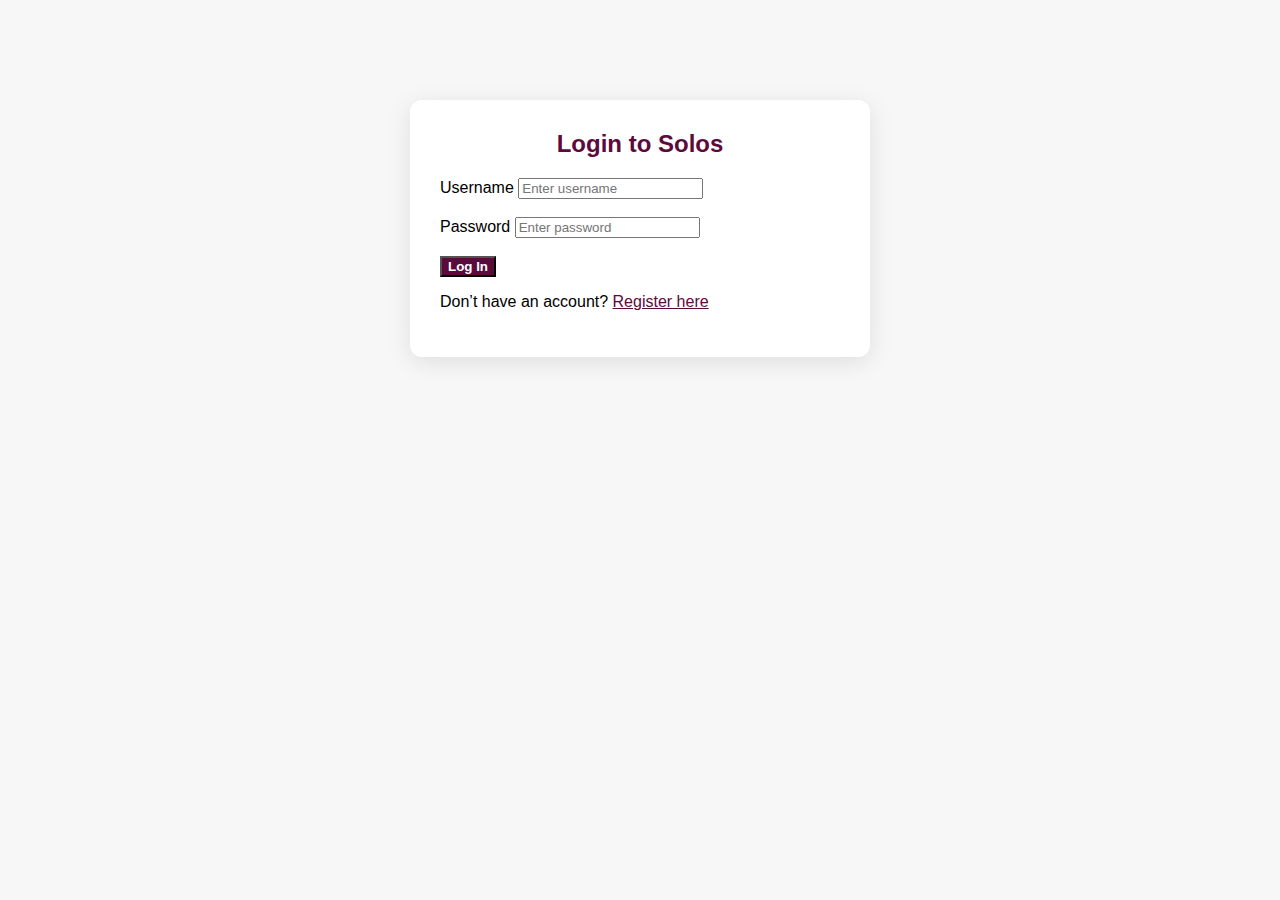
<file: login.html>
<!DOCTYPE html>
<html lang="en">

<head>
    <meta charset="UTF-8">
    <meta name="viewport" content="width=device-width, initial-scale=1.0">
    <title>Login Page</title>
    <style>
        body {
            background-color: #f7f7f7;
            font-family: 'Segoe UI', sans-serif;
        }
        .login-container {
            max-width: 400px;
            margin: 100px auto;
            padding: 30px;
            background: white;
            border-radius: 12px;
            box-shadow: 0 5px 25px rgba(0, 0, 0, 0.1);
        }
        .login-title {
            font-size: 24px;
            font-weight: bold;
            color: #5c0a3c;
            text-align: center;
            margin-bottom: 20px;
        }
        .btn-maroon {
            background-color: #5c0a3c;
            color: white;
            font-weight: 600;
        }
        .btn-maroon:hover {
            background-color: #4b0831;
        }
        .login-btn {
            cursor: pointer;
        }
    </style>
</head>

<body>
    <form method="POST" action="/login">
         <div class="login-container">
        <div class="login-title">Login to Solos</div>
        <form method="POST" action="/login">
            <div class="form-group">
                <label for="username">Username</label>
                <input type="text" name="username" class="form-control" placeholder="Enter username" required>
            </div>
            <br>
            <div class="form-group">
                <label for="password">Password</label>
                <input type="password" name="password" class="form-control" placeholder="Enter password" required>
            </div>
            <br>
            <button type="submit" class="login-btn btn btn-maroon btn-block">Log In</button>
        </form>
        <p class="mt-3 text-center">
            Don’t have an account? <a href="/signup" style="color: #5c0a3c;">Register here</a>
        </p>
    </div>
    </form>
</body>

</html>
</file>
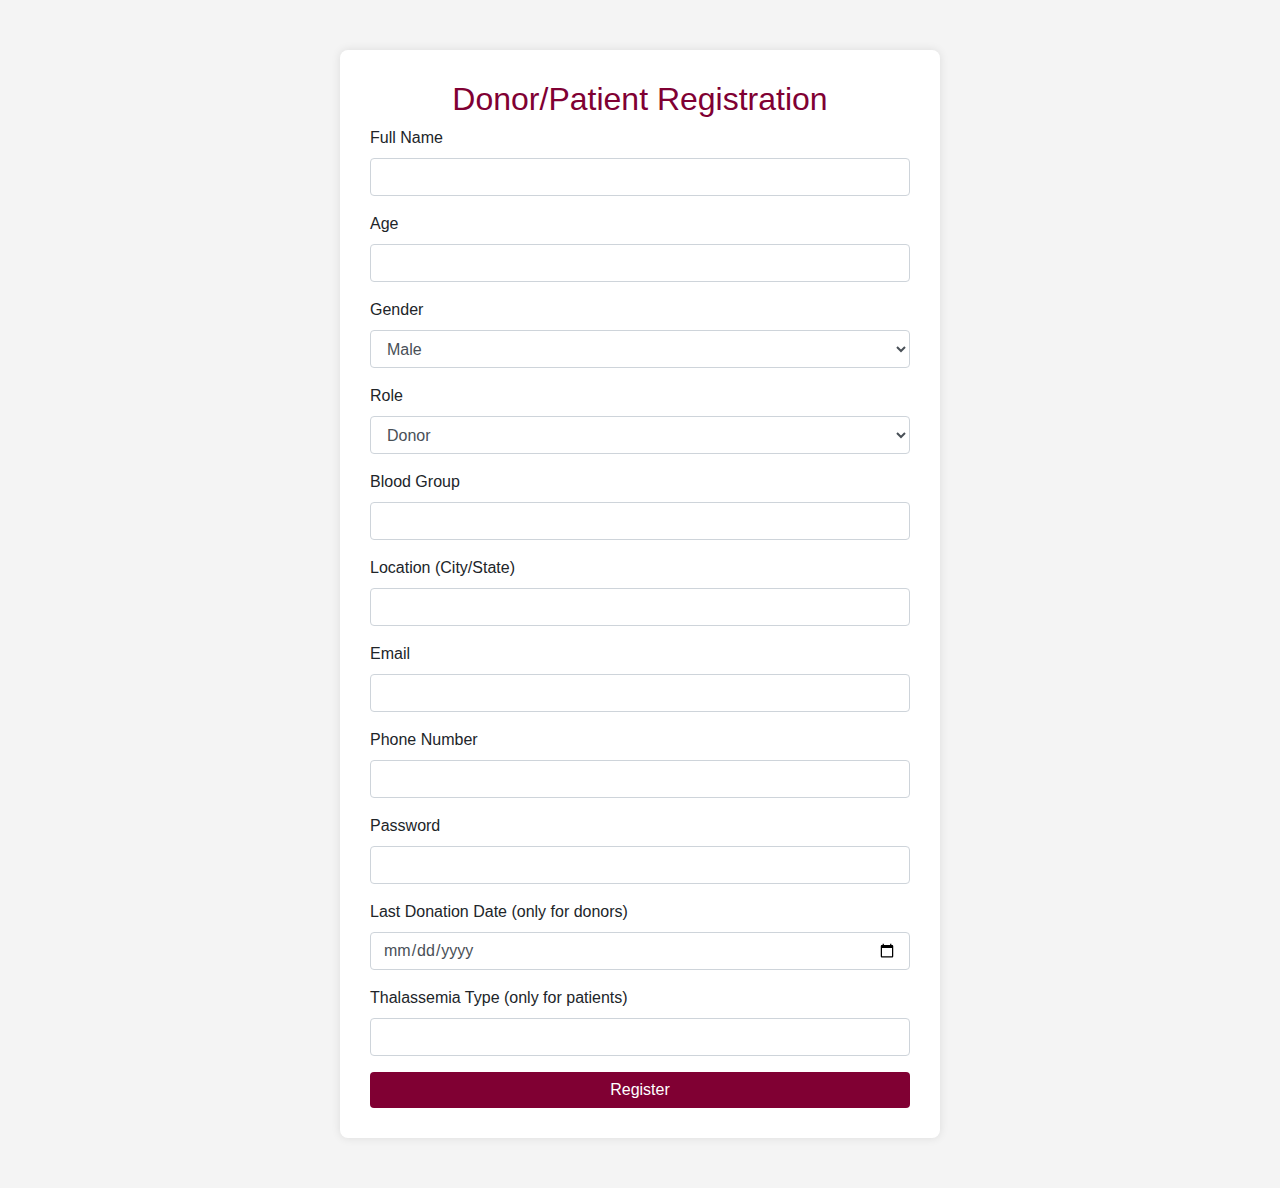
<file: signup.html>
<!DOCTYPE html>
<html lang="en">
<head>
    <meta charset="UTF-8">
    <title>Register - Thalassemia Support</title>
    <link rel="stylesheet" href="https://stackpath.bootstrapcdn.com/bootstrap/4.5.2/css/bootstrap.min.css">
    <style>
        body {
            background-color: #f4f4f4;
        }
        .register-container {
            max-width: 600px;
            margin: 50px auto;
            background: #fff;
            padding: 30px;
            border-radius: 8px;
            box-shadow: 0 0 10px rgba(0, 0, 0, 0.1);
        }
        .title {
            color: #800033;
        }
        .btn-primary {
            background-color: #800033;
            border: none;
        }
    </style>
</head>
<body>
    <div class="register-container">
        <h2 class="text-center title">Donor/Patient Registration</h2>
        <form method="POST" action="/signup">
            <div class="form-group">
                <label>Full Name</label>
                <input type="text" class="form-control" name="name" required>
            </div>
            <div class="form-group">
                <label>Age</label>
                <input type="number" class="form-control" name="age" required>
            </div>
            <div class="form-group">
                <label>Gender</label>
                <select class="form-control" name="gender" required>
                    <option value="Male">Male</option>
                    <option value="Female">Female</option>
                    <option value="Other">Other</option>
                </select>
            </div>
            <div class="form-group">
                <label>Role</label>
                <select class="form-control" name="role" required>
                    <option value="Donor">Donor</option>
                    <option value="Patient">Patient</option>
                </select>
            </div>
            <div class="form-group">
                <label>Blood Group</label>
                <input type="text" class="form-control" name="blood_group" required>
            </div>
            <div class="form-group">
                <label>Location (City/State)</label>
                <input type="text" class="form-control" name="location" required>
            </div>
            <div class="form-group">
                <label>Email</label>
                <input type="email" class="form-control" name="email" required>
            </div>
            <div class="form-group">
                <label>Phone Number</label>
                <input type="text" class="form-control" name="phone" required>
            </div>
            <div class="form-group">
                <label>Password</label>
                <input type="password" class="form-control" name="password" required>
            </div>
            <div class="form-group">
                <label>Last Donation Date (only for donors)</label>
                <input type="date" class="form-control" name="last_donation">
            </div>
            <div class="form-group">
                <label>Thalassemia Type (only for patients)</label>
                <input type="text" class="form-control" name="thal_type">
            </div>
            <button type="submit" class="btn btn-primary btn-block">Register</button>
        </form>
    </div>
</body>
</html>
</file>
